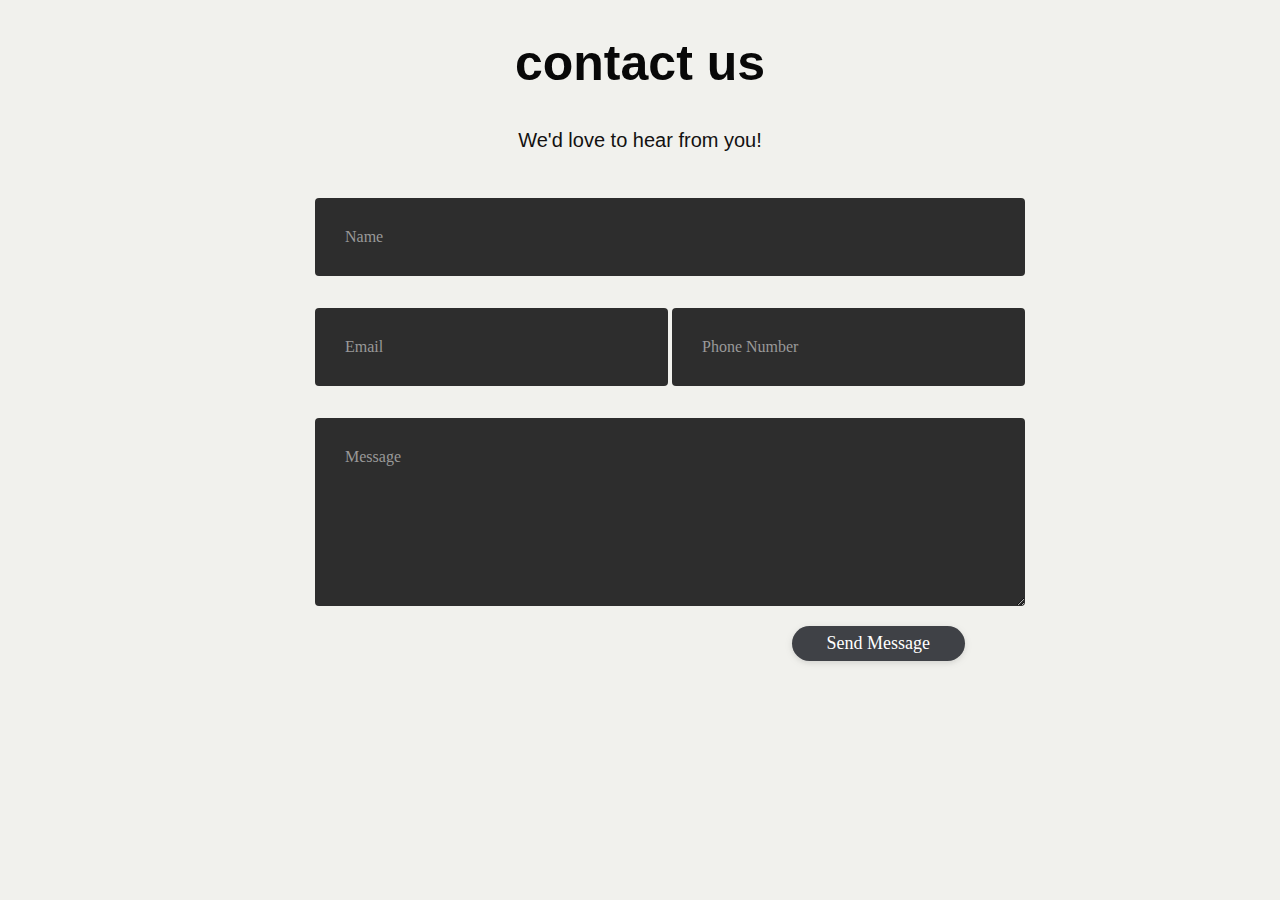
<file: Woodex/contactus.html>
<!DOCTYPE html>
<html lang="en">
<head>
    <meta charset="UTF-8">
    <meta name="viewport" content="width=device-width, initial-scale=1.0">
    <title>Document</title>
    <link rel="stylesheet" href="contactus.css">
</head>
<body>
    <div class="container">
        <div class="row">
                <h1>contact us</h1>
        </div>
        <div class="row">
                <h4 style="text-align:center">We'd love to hear from you!</h4>
        </div>
        <div class="row input-container">
                <div class="col-xs-12">
                    <div class="styled-input wide">
                        <input type="text" required />
                        <label>Name</label> 
                    </div>
                </div>
                <div class="col-md-6 col-sm-12">
                    <div class="styled-input">
                        <input type="text" required />
                        <label>Email</label> 
                    </div>
                </div>
                <div class="col-md-6 col-sm-12">
                    <div class="styled-input" style="float:right;">
                        <input type="text" required />
                        <label>Phone Number</label> 
                    </div>
                </div>
                <div class="col-xs-12">
                    <div class="styled-input wide">
                        <textarea required></textarea>
                        <label>Message</label>
                    </div>
                </div>
                <div class="col-xs-12">
                    <div class="btn-lrg submit-btn">Send Message</div>
                </div>
        </div>
    </div>
    
</body>
</html>
</file>
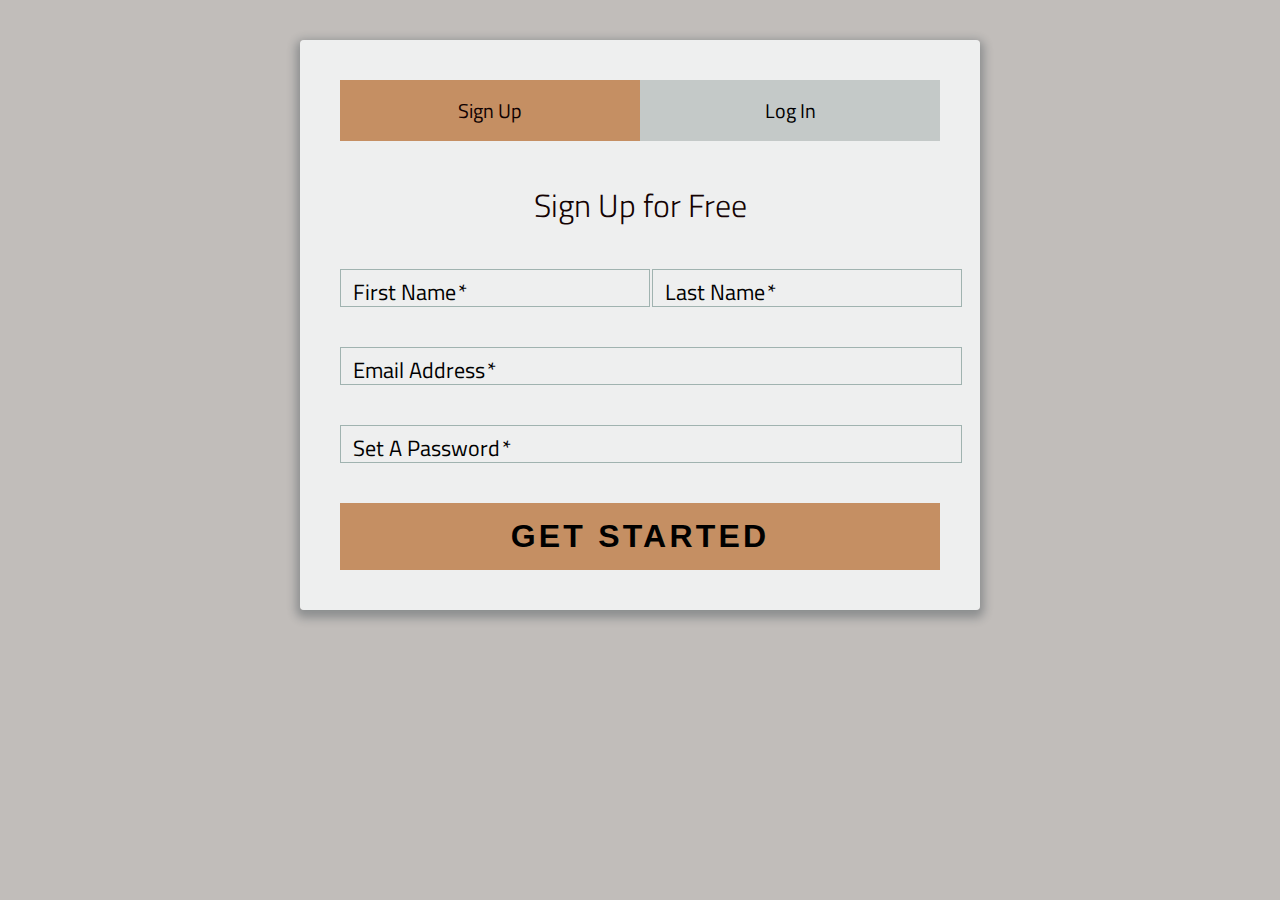
<file: Woodex/login.html>
<!DOCTYPE html>
<html lang="en">
<head>
    <meta charset="UTF-8">
    <meta name="viewport" content="width=device-width, initial-scale=1.0">
    <title>Login</title>
    <link rel="icon" href="download.jpg">
    <link rel="stylesheet" href="assets/css/login.css">
</head>
<body>
    <div class="form">
      
        <ul class="tab-group">
          <li class="tab active"><a href="#signup">Sign Up</a></li>
          <li class="tab"><a href="#login">Log In</a></li>
        </ul>
        
        <div class="tab-content">
          <div id="signup">   
            <h1>Sign Up for Free</h1>
            
            <form action="/" method="post">
            
            <div class="top-row">
              <div class="field-wrap">
                <label>
                  First Name<span class="req">*</span>
                </label>
                <input type="text" required autocomplete="off" />
              </div>
          
              <div class="field-wrap">
                <label>
                  Last Name<span class="req">*</span>
                </label>
                <input type="text"required autocomplete="off"/>
              </div>
            </div>
  
            <div class="field-wrap">
              <label>
                Email Address<span class="req">*</span>
              </label>
              <input type="email"required autocomplete="off"/>
            </div>
            
            <div class="field-wrap">
              <label>
                Set A Password<span class="req">*</span>
              </label>
              <input type="password"required autocomplete="off"/>
            </div>
            
            <button type="submit" class="button button-block">Get Started</button>
            
            </form>
  
          </div>
          
          <div id="login">   
            <h1>Welcome Back!</h1>
            
            <form action="/" method="post">
            
              <div class="field-wrap">
              <label>
                Email Address<span class="req">*</span>
              </label>
              <input type="email"required autocomplete="off"/>
            </div>
            
            <div class="field-wrap">
              <label>
                Password<span class="req">*</span>
              </label>
              <input type="password"required autocomplete="off"/>
            </div>
            
            <p class="forgot"><a href="#">Forgot Password?</a></p>
            
            <button class="button button-block">Log In</button>
            
            </form>
  
          </div>
          
        </div><!-- tab-content -->
        
  </div> 
  <script src="https://code.jquery.com/jquery-3.6.0.min.js"></script>
  <script src="assets/js/login.js"></script>
  
</body>
</html>
</file>
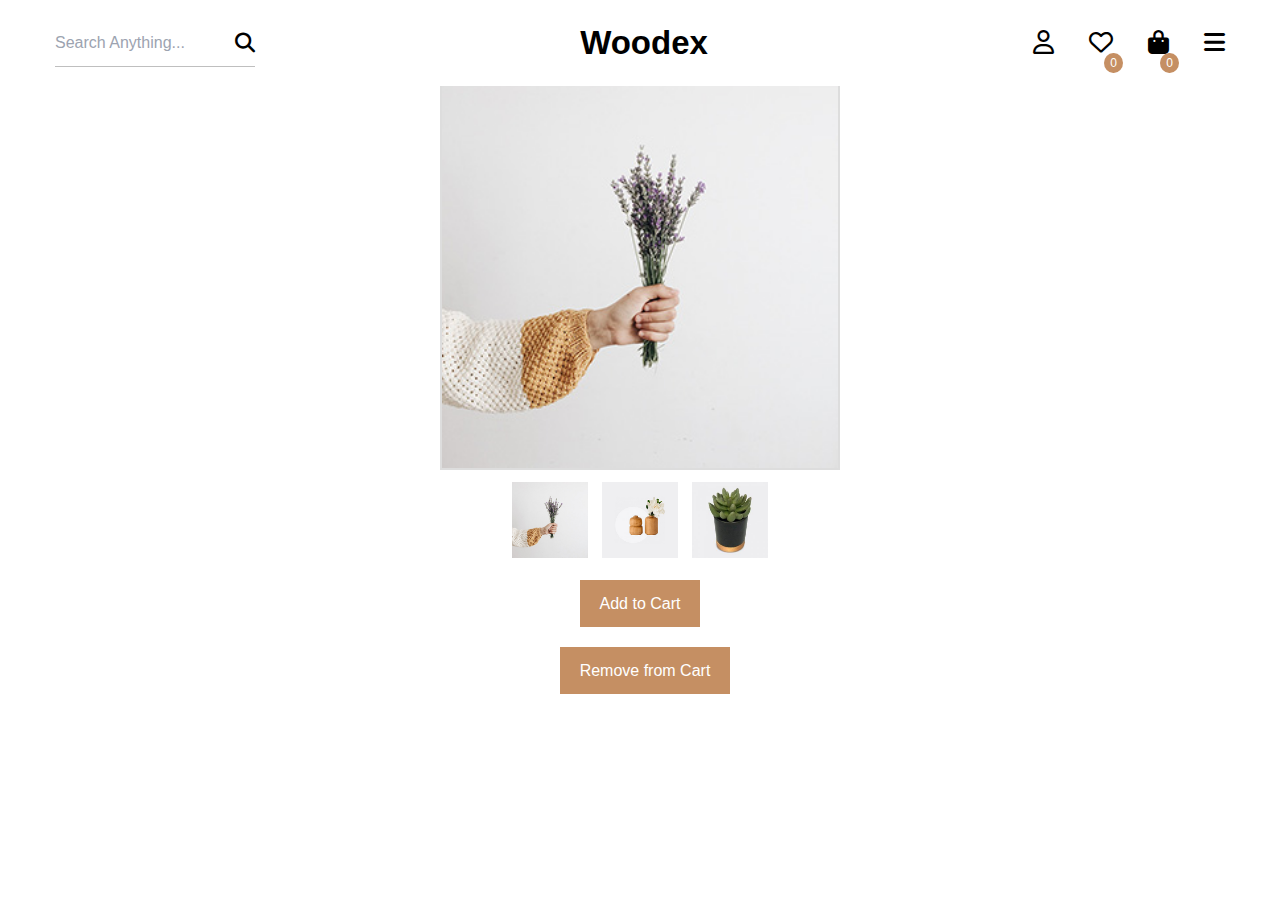
<file: Woodex/productdetails.html>
<!DOCTYPE html>
<html lang="en">
<head>
  <meta charset="UTF-8">
  <meta name="viewport" content="width=device-width, initial-scale=1.0">
  <title>Product Details</title>
  <link rel="stylesheet" href="styles.css">
  <link rel="stylesheet" href="assets/css/style.css">
  <link rel="stylesheet" href="https://cdnjs.cloudflare.com/ajax/libs/font-awesome/6.7.2/css/all.min.css" integrity="sha512-Evv84Mr4kqVGRNSgIGL/F/aIDqQb7xQ2vcrdIwxfjThSH8CSR7PBEakCr51Ck+w+/U6swU2Im1vVX0SVk9ABhg==" crossorigin="anonymous" referrerpolicy="no-referrer" /> 
  <link rel="icon" href="download.jpg">
</head>
<body>
  <header class="header" data-header>
    <div class="container">

      <div class="input-wrapper">
        <input type="search" name="search" placeholder="Search Anything..." class="input-field">
        <i class="fa fa-search search-icon"></i>
      </div>

      <a href="#" class="logo">Woodex</a>

      <div class="header-action">

        <a href="login.html">
          <button class="header-action-btn" aria-label="user">
            <i class="fa-regular fa-user"></i>
          </button>
        </a>
        <button class="header-action-btn" aria-label="favorite list">
          <i class="fa-regular fa-heart"></i>

          <span class="btn-badge">0</span>
        </button>

        <button class="header-action-btn" aria-label="cart">
          <i class="fa-solid fa-bag-shopping"></i>

          <span class="btn-badge">0</span>
        </button>

        <button class="header-action-btn" aria-label="open menu" data-nav-toggler>
          <i class="fa-solid fa-bars"></i></label>
        </button>

      </div>

    </div>
  </header>
  <div class="product-container">
    
    <!-- Main Image with Zoom Effect -->
    <div class="zoom-container">
      <img id="mainImage" src="./assets/images/product-1.jpg" class="zoom-img" alt="Product Image">
    </div>

    <!-- Related Images -->
    <div class="related-images">
      <img src="./assets/images/product-1.jpg" class="thumbnail" onclick="changeImage(this)">
      <img src="./assets/images/product-2.jpg" class="thumbnail" onclick="changeImage(this)">
      <img src="./assets/images/product-3.jpg" class="thumbnail" onclick="changeImage(this)">
    </div>

    <!-- Add to Cart Button -->
    <!-- Add to Cart & Remove from Cart Buttons -->
<button class="add-to-cart" onclick="addToCart()">Add to Cart</button>
<button class="remove-from-cart" onclick="removeFromCart()">Remove from Cart</button>



  </div>

  <script src="assets/js/script.js"></script>
</body>
</html>
</file>
<file: Woodex/contactus.css>
body {
    background-color: #f1f1ed;
    padding-top: 0px;
}

h1 {
    font-family: 'Poppins', sans-serif, 'arial';
    font-weight: 600;
    font-size: 50px;
    color: #080808;
    text-align: center;
}

h4 {
    font-family: 'Roboto', sans-serif, 'arial';
    font-weight: 400;
    font-size: 20px;
    color: #131111;
    line-height: 1.5;
}

/* ///// inputs /////*/

input:focus ~ label, textarea:focus ~ label, input:valid ~ label, textarea:valid ~ label {
    font-size: 0.75em;
    color: #999;
    top: -5px;
    -webkit-transition: all 0.225s ease;
    transition: all 0.225s ease;
}

.styled-input {
    float: left;
    width: 293px;
    margin: 1rem 0;
    position: relative;
    border-radius: 4px;
}

@media only screen and (max-width: 768px){
    .styled-input {
        width:100%;
    }
}

.styled-input label {
    color: #999;
    padding: 1.3rem 30px 1rem 30px;
    position: absolute;
    top: 10px;
    left: 0;
    -webkit-transition: all 0.25s ease;
    transition: all 0.25s ease;
    pointer-events: none;
}

.styled-input.wide { 
    width: 650px;
    max-width: 100%;
}

input,
textarea {
    padding: 30px;
    border: 0;
    width: 100%;
    font-size: 1rem;
    background-color: #2d2d2d;
    color: white;
    border-radius: 4px;
}

input:focus,
textarea:focus { outline: 0; }

input:focus ~ span,
textarea:focus ~ span {
    width: 100%;
    -webkit-transition: all 0.075s ease;
    transition: all 0.075s ease;
}

textarea {
    width: 100%;
    min-height: 8em;
}

.input-container {
    width: 650px;
    max-width: 100%;
    margin: 20px auto 25px auto;
}

.submit-btn {
    float: right;
    padding: 7px 35px;
    border-radius: 60px;
    display: inline-block;
    background-color: #3f4146;
    color: white;
    font-size: 18px;
    cursor: pointer;
    box-shadow: 0 2px 5px 0 rgba(0,0,0,0.06),
              0 2px 10px 0 rgba(0,0,0,0.07);
    -webkit-transition: all 300ms ease;
    transition: all 300ms ease;
}

.submit-btn:hover {
    transform: translateY(1px);
    box-shadow: 0 1px 1px 0 rgba(0,0,0,0.10),
              0 1px 1px 0 rgba(0,0,0,0.09);
}

@media (max-width: 768px) {
    .submit-btn {
        width:100%;
        float: none;
        text-align:center;
    }
}

input[type=checkbox] + label {
  color: #ccc;
  font-style: italic;
} 

input[type=checkbox]:checked + label {
  color: #f00;
  font-style: normal;
}
</file>
<file: Woodex/assets/css/login.css>
@import url('https://fonts.googleapis.com/css2?family=Titillium+Web:wght@300;400;600&display=swap');

body {
  background: #c1bdba;
  font-family: 'Titillium Web', sans-serif;
}

a {
  text-decoration: none;
  color: black;
  transition: 0.5s ease;
}

a:hover {
  color: #a2a8a7;
}

.form {
  background: rgba(243, 244, 245, 0.9);
  padding: 40px;
  max-width: 600px;
  margin: 40px auto;
  border-radius: 4px;
  box-shadow: 0 4px 10px 4px rgba(19, 35, 47, 0.3);
}

.tab-group {
  list-style: none;
  padding: 0;
  margin: 0 0 40px 0;
  display: flex;
}

.tab-group li {
  flex: 1;
}

.tab-group li a {
  display: block;
  text-decoration: none;
  padding: 15px;
  background:   #c4c9c8;
  color:black;
  font-size: 20px;
  text-align: center;
  cursor: pointer;
  transition: 0.5s ease;
}

.tab-group li a:hover {
  /* background:hsl(27, 46%, 58%); */
  color: black;
}

.tab-group .active a {
  background: hsl(27, 46%, 58%);
  color: rgb(15, 1, 1);
}

.tab-content > div:last-child {
  display: none;
}

h1 {
  text-align: center;
  color: rgb(20, 2, 2);
  font-weight: 300;
  margin: 0 0 40px;
}

label {
  position: absolute;
  transform: translateY(6px);
  left: 13px;
  color: black;
  transition: all 0.25s ease;
  pointer-events: none;
  font-size: 22px;
}

label .req {
  margin: 2px;
  color: black;
}

label.active {
  transform: translateY(50px);
  left: 2px;
  font-size: 14px;
}

label.highlight {
  color:black;
}

input,
textarea {
  font-size: 22px;
  display: block;
  width: 100%;
  height: 100%;
  padding: 5px 10px;
  background: none;
  border: 1px solid #a0b3b0;
  color: black;
  transition: border-color 0.25s ease, box-shadow 0.25s ease;
}

input:focus,
textarea:focus {
  outline: 0;
  /* border-color: #1ab188; */
}

textarea {
  border: 2px solid #a0b3b0;
  resize: vertical;
}

.field-wrap {
  position: relative;
  margin-bottom: 40px;
}

.top-row:after {
  content: "";
  display: table;
  clear: both;
}

.top-row > div {
  float: left;
  width: 48%;
  margin-right: 4%;
}

.top-row > div:last-child {
  margin: 0;
}

.button {
  border: 0;
  outline: none;
  padding: 15px 0;
  font-size: 2rem;
  font-weight: 600;
  text-transform: uppercase;
  letter-spacing: 0.1em;
  background: hsl(27, 46%, 58%);
  color: black;
  transition: all 0.5s ease;
  cursor: pointer;
}

.button:hover,
.button:focus {
  background:hsl(27, 46%, 58%);
}

.button-block {
  display: block;
  width: 100%;
}

.forgot {
  margin-top: -20px;
  text-align: right;
}
</file>
<file: Woodex/styles.css>
.product-container {
    display: flex;
    flex-direction: column;
    align-items: center;
    margin-top: 70px;
  }
  
  /* Zoom Effect */
  .zoom-container {
    width: 400px;
    height: 400px;
    overflow: hidden;
    border: 2px solid #ddd;
    display: flex;
    justify-content: space-between;
    align-items: center;
  }
  
  .zoom-img {
    width: 100%;
    transition: transform 0.3s ease-in-out;
  }
  
  .zoom-img:hover {
    transform: scale(1.5);
  }
  
  /* Related Images */
  .related-images {
    display: flex;
    gap: 10px;
    margin-top: 10px;
  }
  
  .thumbnail {
    width: 80px;
    cursor: pointer;
    border: 2px solid transparent;
  }
  
  .thumbnail:hover {
    border-color: rgb(96, 96, 100);
  }
  
  
  .add-to-cart,.remove-from-cart {
    padding: 10px 20px;
    background: hsl(27, 46%, 58%);
    color: white;
    border: none;
    cursor: pointer;
    font-size: 16px;
    margin-top: 20px;
  }
  
  .add-to-cart:hover {
   color: black;
  }
  
  
.remove-from-cart {
    background: hsl(27, 46%, 58%);
    margin-left: 10px;
  }
  
  .remove-from-cart:hover {
    color: black;
  }
</file>
<file: Woodex/assets/css/style.css>
/*-----------------------------------*\
  #style.css
\*-----------------------------------*/

/**
 
 */





/*-----------------------------------*\
  #CUSTOM PROPERTY
\*-----------------------------------*/

:root {

  /**
   * colors
   */

  --red-orange-color-wheel: hsl(17, 96%, 48%);
  --middle-blue-green: hsl(167, 45%, 72%);
  --smokey-black: hsl(0, 0%, 7%);
  --spanish-gray: hsl(0, 0%, 60%);
  --granite-gray: hsl(0, 0%, 40%);
  --tan-crayola: hsl(27, 46%, 58%);
  --light-gray: hsl(0, 0%, 80%);
  --black_10: hsla(0, 0%, 0%, 0.1);
  --black_25: hsla(0, 0%, 0%, 0.25);
  --black_50: hsla(0, 0%, 0%, 0.4);
  --black_70: hsla(0, 0%, 0%, 0.7);
  --cultured: hsl(220, 16%, 96%);
  --manatee: hsl(218, 11%, 65%);
  --black: hsl(0, 0%, 0%);
  --white: hsl(0, 0%, 100%);

  /**
   * typography
   */

  --ff-roboto: 'Roboto', sans-serif;
  --ff-mr_de_haviland: 'Mr De Haviland', cursive;

  --fs-1: 6rem;
  --fs-2: 3rem;
  --fs-3: 2rem;
  --fs-4: 1.8rem;
  --fs-5: 1.4rem;
  --fs-6: 1.2rem;

  --fw-700: 700;
  --fw-500: 500;

  /**
   * spacing
   */

  --section-padding: 50px;

  /**
   * shadow
   */

  --shadow: 0 0 2px hsla(0, 0%, 0%, 0.2);

  /**
   * transition
   */

  --transition-1: 0.25s ease;
  --transition-2: 0.5s ease;
  --cubic-in: cubic-bezier(0.51, 0.03, 0.64, 0.28);
  --cubic-out: cubic-bezier(0.33, 0.85, 0.4, 0.96);

}





/*-----------------------------------*\
  #RESET
\*-----------------------------------*/

*,
*::before,
*::after {
  margin: 0;
  padding: 0;
  box-sizing: border-box;
}

li { list-style: none; }

a,
img,
span,
input,
button,
i  { display: block; }

a {
  color: inherit;
  text-decoration: none;
}

img { height: auto; }

input,
button {
  background: none;
  border: none;
  font: inherit;
}

input { width: 100%; }

button { cursor: pointer; }

i  { pointer-events: none; }

address { font-style: normal; }

html {
  font-family: var(--ff-roboto);
  font-size: 10px;
  scroll-behavior: smooth;
}

body {
  background-color: var(--white);
  color: var(--black);
  font-size: 1.6rem;
  line-height: 1.7;
}

body.active { overflow: hidden; }

:focus-visible { outline-offset: 4px; }

::placeholder { color: var(--manatee); }

::-webkit-scrollbar { width: 10px; }

::-webkit-scrollbar-track { background-color: hsl(0, 0%, 98%); }

::-webkit-scrollbar-thumb { background-color: hsl(0, 0%, 80%); }

::-webkit-scrollbar-thumb:hover { background-color: hsl(0, 0%, 70%); }





/*-----------------------------------*\
  #REUSED STYLE
\*-----------------------------------*/

.container { padding-inline: 15px; }

.social-wrapper {
  display: flex;
  align-items: center;
}

.social-list {
  display: flex;
  gap: 30px;
}

.social-link { transition: var(--transition-1); }

.social-link:is(:hover, :focus) { color: var(--tan-crayola); }

.section { padding-block: var(--section-padding); }

.img-holder {
  aspect-ratio: var(--width) / var(--height);
  background-color: var(--light-gray);
  overflow: hidden;
}

.img-cover {
  width: 100%;
  height: 100%;
  object-fit: cover;
}

.h2,
.h3 {
  color: var(--smokey-black);
  font-weight: var(--fw-500);
  line-height: 1.4;
}

.h2 { font-size: var(--fs-2); }

.h3 { font-size: var(--fs-3); }

.grid-list {
  display: grid;
  gap: 35px;
}

.has-before {
  position: relative;
  z-index: 1;
}

.has-before::before {
  content: "";
  position: absolute;
}





/*-----------------------------------*\
  #HEADER
\*-----------------------------------*/

.header .input-wrapper { display: none; }

.header {
  position: absolute;
  top: 0;
  left: 0;
  width: 100%;
  background-color: var(--white);
  padding-block: 15px;
  z-index: 4;
  display: flex;
    /* align-items: center;
    justify-content: space-between;  */
   
}

.header.active {
  position: fixed;
  transform: translateY(-100%);
  box-shadow: var(--shadow);
  animation: slideIn 0.5s ease forwards;
}

@keyframes slideIn {
  0% { transform: translateY(-100%); }
  100% { transform: translateY(0); }
}

.header .container {
  display: flex;
  justify-content: space-between;
  align-items: center;
  gap: 20px;
}

.logo {
  font-size: 3.3rem;
  font-weight: var(--fw-700);
}

.header-action {
  display: flex;
  gap: 15px;
}

.header-action-btn {
  position: relative;
  font-size: 24px;
  transition: var(--transition-1);
}

.header-action-btn:is(:hover, :focus) { color: var(--tan-crayola); }

.header-action-btn .btn-badge {
  background-color: var(--tan-crayola);
  color: var(--white);
  font-size: var(--fs-6);
  font-weight: var(--fw-500);
  position: absolute;
  bottom: -10px;
  right: -10px;
  padding-inline: 6px;
  border-radius: 50%;
}




/*-----------------------------------*\
  #SIDEBAR
\*-----------------------------------*/

.sidebar {
  position: fixed;
  top: 0;
  right: -420px;
  max-width: 420px;
  width: 100%;
  height: 100%;
  background-color: var(--white);
  padding: 40px;
  padding-block-end: 100px;
  overflow-y: auto;
  z-index: 5;
  visibility: hidden;
  transition: 0.25s var(--cubic-in);
}

.sidebar.active {
  transform: translateX(-420px);
  visibility: visible;
  transition: 0.5s var(--cubic-out);
}

.nav-close-btn { font-size: 30px; }

.sidebar .wrapper {
  display: grid;
  grid-template-columns: 1fr 1fr;
  margin-block: 40px 75px;
}

.sidebar-list-title,
.contact-list-title,
.social-list-title {
  color: var(--smokey-black);
  font-weight: var(--fw-500);
}

.sidebar-list-title { margin-block-end: 15px; }

.sidebar-link {
  color: var(--spanish-gray);
  margin-block-start: 6px;
  transition: var(--transition-1);
}

.sidebar-link:is(:hover, :focus) { color: var(--tan-crayola); }

.navbar { margin-block-end: 60px; }

.navbar-item:not(:last-child) { margin-block-end: 15px; }

.navbar-link {
  font-weight: var(--fw-500);
  transition: var(--transition-1);
}

.navbar-link:is(:hover, :focus),
.sidebar :is(.address, .contact-item) { color: var(--granite-gray); }

.sidebar .address { margin-block-start: 20px; }

.sidebar .social-wrapper {
  justify-content: space-between;
  margin-block-start: 50px;
}

.overlay {
  position: fixed;
  inset: 0;
  background-color: var(--black_70);
  z-index: 4;
  opacity: 0;
  pointer-events: none;
  transition: var(--transition-1);
}

.overlay.active {
  opacity: 1;
  pointer-events: all;
}





/*-----------------------------------*\
  #HERO
\*-----------------------------------*/

.hero { padding-block-start: calc(var(--section-padding) + 60px); }

.hero-list {
  display: grid;
  gap: 15px;
}

.hero-card { position: relative; }

.hero-card .img-cover { transition: var(--transition-2); }

.hero-card:is(:hover, :focus) .img-cover { transform: scale(1.1); }

.hero-card .card-content {
  position: absolute;
  top: 30px;
  left: 30px;
  right: 30px;
}

.hero-card :is(.card-title, .card-text) { font-weight: var(--fw-500); }

.hero-card .card-title {
  font-size: var(--fs-3);
  transition: var(--transition-1);
}

.hero-card .card-title:is(:hover, :focus) { color: var(--tan-crayola); }





/*-----------------------------------*\
  #ABOUT
\*-----------------------------------*/

.about { text-align: center; }

.about .section-title {
  font-family: italic;
  font-size: var(--fs-1);
  font-weight: var(--fw-500);
}

.about .section-text { margin-block: 12px 45px; }

.about-card { position: relative; }

.about-card .img-cover { transition: var(--transition-2); }

.about-card:is(:hover, :focus) .img-cover { transform: scale(1.1); }

.about-card .play-btn {
  position: absolute;
  inset: 0;
  display: grid;
  place-content: center;
  color: var(--white);
  font-size: 60px;
  transition: var(--transition-2);
}

.about-card:is(:hover, :focus) .play-btn { background-color: var(--black_50); }





/*-----------------------------------*\
  #PRODUCT
\*-----------------------------------*/

.product .section-title { text-align: center; }

.filter-btn-list {
  margin-block: 20px 50px;
  display: flex;
  flex-wrap: wrap;
  justify-content: center;
}

.filter-btn-item {
  position: relative;
  display: flex;
}

.filter-btn-item:not(:last-child)::after {
  content: "|";
  margin-inline: 15px;
}

.filter-btn { transition: var(--transition-1); }

.filter-btn.active { color: var(--tan-crayola); }

.product-card { text-align: center; }

.product-card .card-banner::before {
  inset: 0;
  background-color: var(--black_10);
  opacity: 0;
  transition: var(--transition-1);
}

.product-card .card-banner:is(:hover, :focus-within)::before { opacity: 1; }

.product-card .card-action-list {
  position: absolute;
  top: 50%;
  left: 50%;
  transform: translate(-50%, 100%);
  display: flex;
  gap: 15px;
  opacity: 0;
  transition: var(--transition-2);
}

.product-card .card-banner:is(:hover, :focus-within) .card-action-list {
  transform: translate(-50%, -50%);
  opacity: 1;
}

.product-card .card-action-btn {
  background-color: var(--white);
  font-size: 18px;
  padding: 12px;
  border-radius: 100%;
  transition: var(--transition-1);
}

.product-card .card-action-btn:is(:hover, :focus) { color: var(--tan-crayola); }

.product-card .badge-list {
  position: absolute;
  top: 15px;
  left: 15px;
}

.product-card .badge {
  color: var(--white);
  font-size: var(--fs-5);
  font-weight: var(--fw-500);
  width: 45px;
  height: 45px;
  border-radius: 50%;
  line-height: 45px;
  margin-block-end: 10px;
}

.product-card .badge.orange { background-color: var(--red-orange-color-wheel); }

.product-card .badge.cyan { background-color: var(--middle-blue-green); }

.product-card .card-badge {
  position: absolute;
  top: 15px;
  right: 15px;
  background-color: var(--black);
  color: var(--white);
  font-weight: var(--fw-500);
  padding-inline: 15px;
}

.product-card .h3 { font-size: unset; }

.product-card .card-title {
  color: var(--smokey-black);
  font-weight: var(--fw-500);
  margin-block: 18px 5px;
  transition: var(--transition-1);
}

.product-card .card-title:is(:hover, :focus) { color: var(--tan-crayola); }

.product-card .card-price {
  display: flex;
  justify-content: center;
  gap: 15px;
  color: var(--granite-gray);
  font-size: var(--fs-4);
}

.product-card .card-price .del { color: var(--spanish-gray); }

.product-list > * { display: none; }

.product-list[data-filter="all"] > *,
.product-list[data-filter="accessory"] > .accessory,
.product-list[data-filter="decoration"] > .decoration,
.product-list[data-filter="furniture"] > .furniture {
  display: block;
  animation: fadeUp 1s ease forwards;
}

@keyframes fadeUp {
  0% {
    opacity: 0;
    transform: translateY(10px);
  }

  100% {
    opacity: 1;
    transform: translateY(0);
  }
}







/*-----------------------------------*\
  #BLOG
\*-----------------------------------*/

.blog .title-wrapper {
  display: flex;
  flex-wrap: wrap;
  justify-content: space-between;
  gap: 10px 50px;
  margin-block-end: 50px;
}

.blog .btn-link {
  display: flex;
  align-items: center;
  gap: 10px;
  font-weight: var(--fw-500);
  transition: var(--transition-1);
}

.blog .btn-link:is(:hover, :focus) { color: var(--tan-crayola); }

.blog-card .card-banner { position: relative; }

.blog-card .card-btn {
  position: absolute;
  bottom: 0;
  right: 0;
  background-color: var(--white);
  display: flex;
  align-items: center;
  gap: 5px;
  padding: 5px 15px;
  transform: translateX(100%);
  transition: var(--transition-2);
}

.blog-card:is(:hover, :focus) .card-btn { transform: translateX(0); }

.blog-card .card-title {
  margin-block: 20px 10px;
  transition: var(--transition-1);
}

.blog-card .card-title:is(:hover, :focus) { color: var(--tan-crayola); }

.blog-card .card-meta-list {
  display: flex;
  align-items: center;
}

.card-meta-item {
  position: relative;
  color: var(--granite-gray);
  font-size: var(--fs-5);
}

.card-meta-item:not(:last-child)::after {
  content: "/";
  margin-inline: 8px;
  color: var(--spanish-gray);
}

.card-meta-text {
  display: inline-block;
  color: var(--black);
  transition: var(--transition-1);
}

a.card-meta-text:is(:hover, :focus) { color: var(--tan-crayola); }





/*-----------------------------------*\
  #NEWSLATTER
\*-----------------------------------*/

.newsletter {
  --section-padding: 20px;
  background-color: var(--cultured);
}

.newsletter-card { padding-inline: 15px; }

.newsletter-card .card-content { margin-block-end: 40px; }

.newsletter .section-title { margin-block-end: 8px; }

.newsletter-card .h2 { --fs-2: 2.6rem; }

.newsletter .card-form { position: relative; }

.newsletter-card .email-field {
  background-color: var(--white);
  padding-block: 14px;
  padding-inline: 20px 50px;
  outline: 3px solid transparent;
  outline-offset: 0;
  transition: var(--transition-1);
}

.newsletter-card .email-field:focus { outline-color: var(--black_25); }

.newsletter-btn {
  position: absolute;
  top: 0;
  right: 0;
  bottom: 0;
  padding-inline: 20px;
}





/*-----------------------------------*\
  #FOOTER
\*-----------------------------------*/

.footer-top {
  display: grid;
  gap: 30px;
  padding-block-end: 40px;
}

.footer-list-item {
  display: flex;
  align-items: center;
  gap: 10px;
}

.footer-link {
  padding-block: 4px;
  transition: var(--transition-1);
}

.footer-link:is(:hover, :focus) { color: var(--tan-crayola); }

.footer-brand .social-list { margin-block-start: 30px; }

.footer-list-title {
  color: var(--smokey-black);
  font-size: var(--fs-4);
  font-weight: var(--fw-500);
  margin-block-end: 15px;
}

.footer-form { position: relative; }

.footer .email-field {
  padding-block: 10px;
  padding-inline-end: 35px;
  border-block-end: 1px solid var(--black_25);
  outline: none;
}

.footer .email-field:focus { border-color: var(--tan-crayola); }

.footer-form-btn {
  position: absolute;
  top: 0;
  right: 0;
  bottom: 0;
  font-size: 20px;
  color: var(--granite-gray);
}

.footer-list .wrapper {
  display: flex;
  gap: 20px;
  margin-block-start: 20px;
}

.copyright {
  text-align: center;
  padding-block: 20px;
}

.copyright-link { display: inline-block; }





/*-----------------------------------*\
  #BACK TO TOP
\*-----------------------------------*/

.back-top-btn {
  position: fixed;
  bottom: 30px;
  right: 30px;
  background-color: var(--tan-crayola);
  color: var(--white);
  font-size: 20px;
  padding: 18px;
  border-radius: 50%;
  z-index: 4;
  opacity: 0;
  visibility: hidden;
  transition: var(--transition-1);
}

.back-top-btn.active {
  opacity: 1;
  visibility: visible;
  transform: translateY(-10px);
}





/*-----------------------------------*\
  #MEDIA QUERIES
\*-----------------------------------*/

/**
 * responsive for large than 575px screen
 */

@media (min-width: 575px) {

  /**
   * REUSED STYLE
   */

  .container {
    max-width: 575px;
    width: 100%;
    margin-inline: auto;
  }

  .grid-list {
    grid-template-columns: 1fr 1fr;
    column-gap: 25px;
  }

  .grid-list > li:last-child {
    grid-column: span 2;
    max-width: calc(50% - 12.5px);
    width: 100%;
    margin-inline: auto;
  }



  /**
   * HEADER
   */

  .header .container { gap: 35px; }

  .header .input-wrapper {
    display: block;
    position: relative;
  }

  .header .input-field {
    padding-block: 10px;
    padding-inline-end: 30px;
    border-block-end: 1px solid var(--black_25);
    outline: none;
    transition: var(--transition-1);
  }

  .header .input-field::-webkit-search-cancel-button { display: none; }

  .header .input-field:focus { border-block-end-color: var(--tan-crayola); }

  .header .input-wrapper i {
    position: absolute;
    top: 50%;
    right: 0;
    transform: translateY(-50%);
    font-size: 20px;
  }

  .header-action { gap: 25px; }



  /**
   * NEWSLETTER
   */

  .newsletter { background: none; }

  .newsletter-card {
    background-color: var(--cultured);
    padding: 20px 30px;
  }



  /**
   * FOOTER
   */

  .footer-top { grid-template-columns: 1fr 1fr; }

}





/**
 * responsive for large than 768px screen
 */

@media (min-width: 768px) {

  /**
   * REUSED STYLE
   */

  .container { max-width: 768px; }



  /**
   * HEADER
   */

  .header-action { gap: 35px; }

  .header .input-wrapper { width: 200px; }



  /**
   * HERO
   */

  .hero-list {
    grid-template-columns: repeat(4, 1fr);
    gap: 10px;
  }

  .hero-list .colspan-2 { grid-column: span 2; }



  /**
   * ABOUT
   */

  .about .section-text { margin-block-end: 75px; }



  /**
   * PRODUCT
   */

  .product .title-wrapper {
    display: flex;
    justify-content: space-between;
    align-items: center;
    margin-block-end: 80px;
  }

  .filter-btn-list { margin: 0; }



  /**
   * NEWSLETTER
   */

  .newsletter-card { padding: 50px 70px; }

}





/**
 * responsive for large than 992px screen
 */

@media (min-width: 992px) {

  /**
   * REUSED STYLE
   */

  .container { max-width: 992px; }

  .grid-list > li:last-child { all: unset; }

  .grid-list { grid-template-columns: repeat(3, 1fr); }



  /**
   * HERO
   */

  .hero-card .card-title { --fs-3: 2.2rem; }



  /**
   * ABOUT
   */

  .about .section-text {
    max-width: 85ch;
    margin-inline: auto;
  }



  /**
   * NEWSLETTER
   */

  .newsletter { --section-padding: 50px; }

  .newsletter-card {
    display: grid;
    grid-template-columns: 1fr 1fr;
    align-items: center;
    gap: 40px;
  }

  .newsletter-card .card-content { margin-block-end: 0; }



  /**
   * FOOTER
   */

  .footer-top {
    grid-template-columns: 1fr 0.75fr 0.6fr 1fr;
    padding-block-end: 60px;
  }

}





/**
 * responsive for large than 1200px screen
 */

@media (min-width: 1200px) {

  /**
   * CUSTOM PROPERTY
   */

  :root {

    /**
     * typography
     */

    --fs-2: 3.6rem;

  }



  /**
   * REUSED STYLE
   */

  .container { max-width: 1200px; }



  /**
   * PRODUCT
   */

  .product-list { grid-template-columns: repeat(4, 1fr); }

}
</file>
